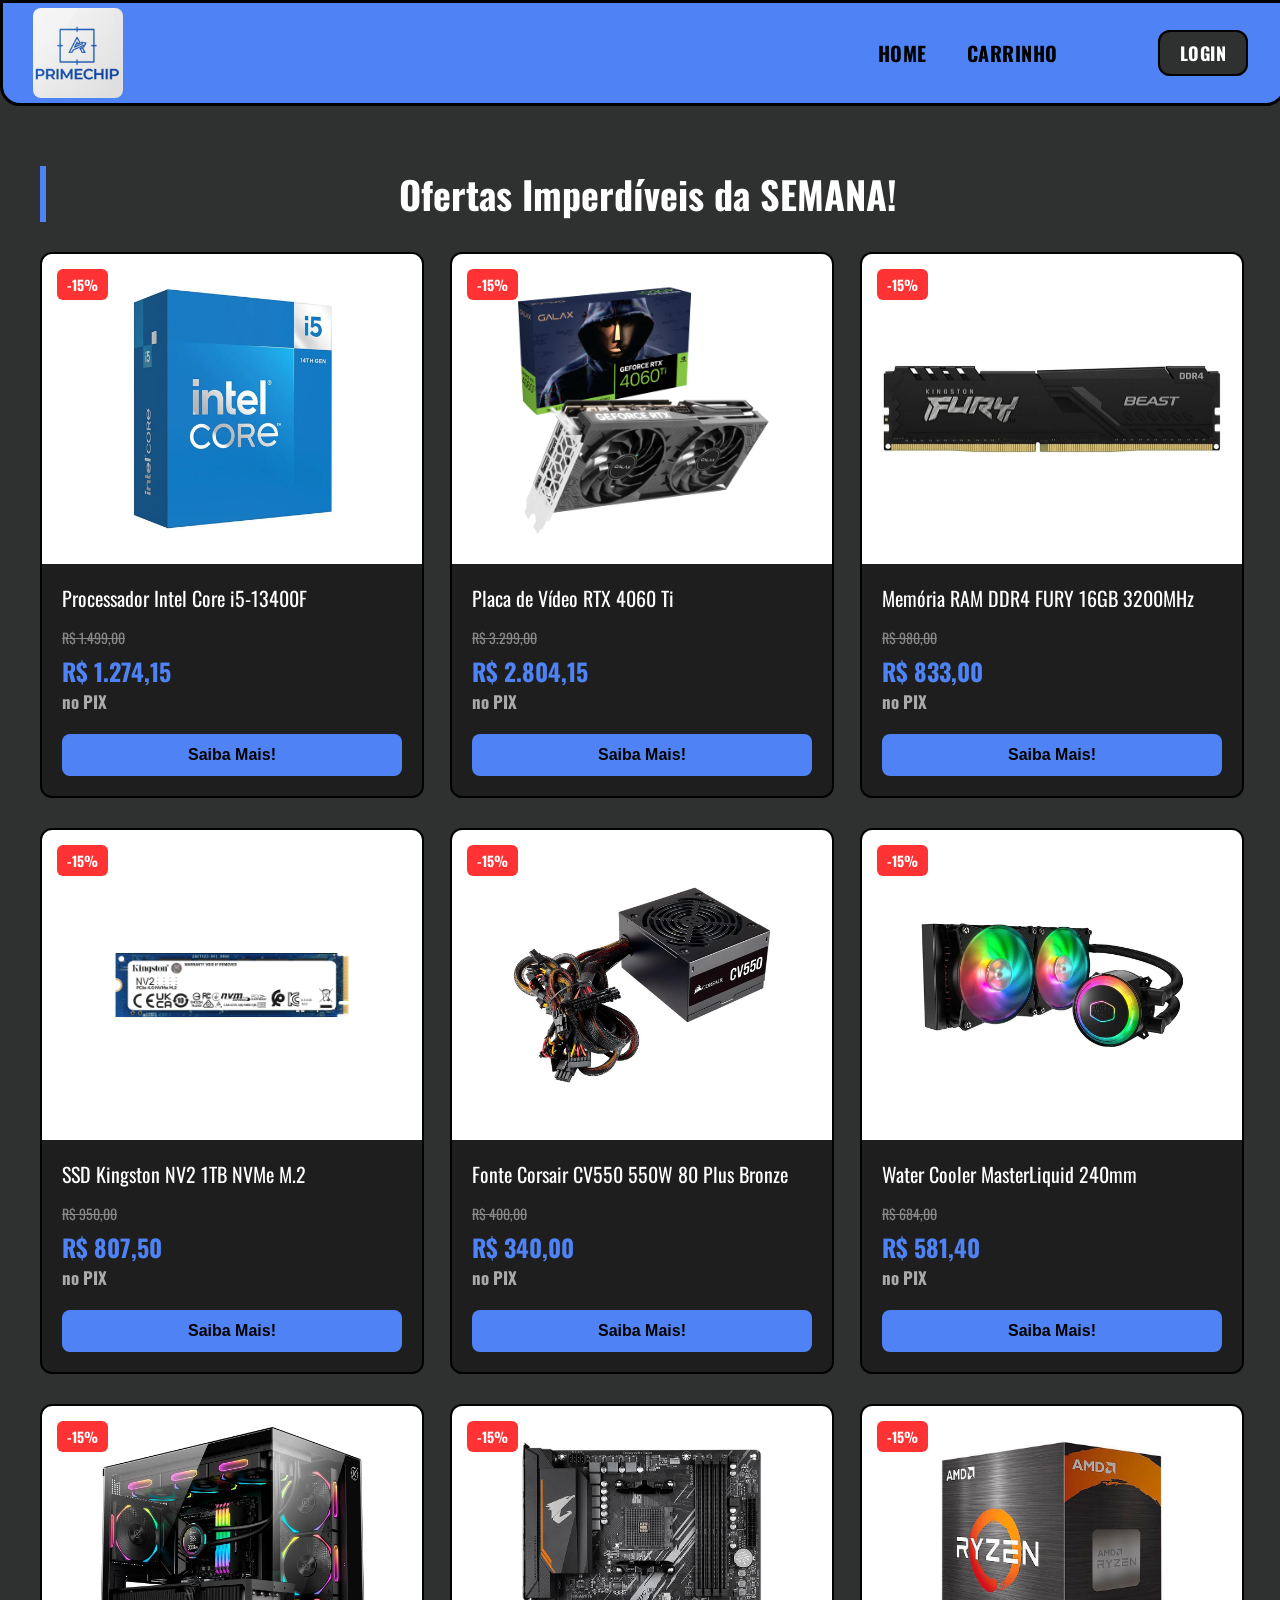
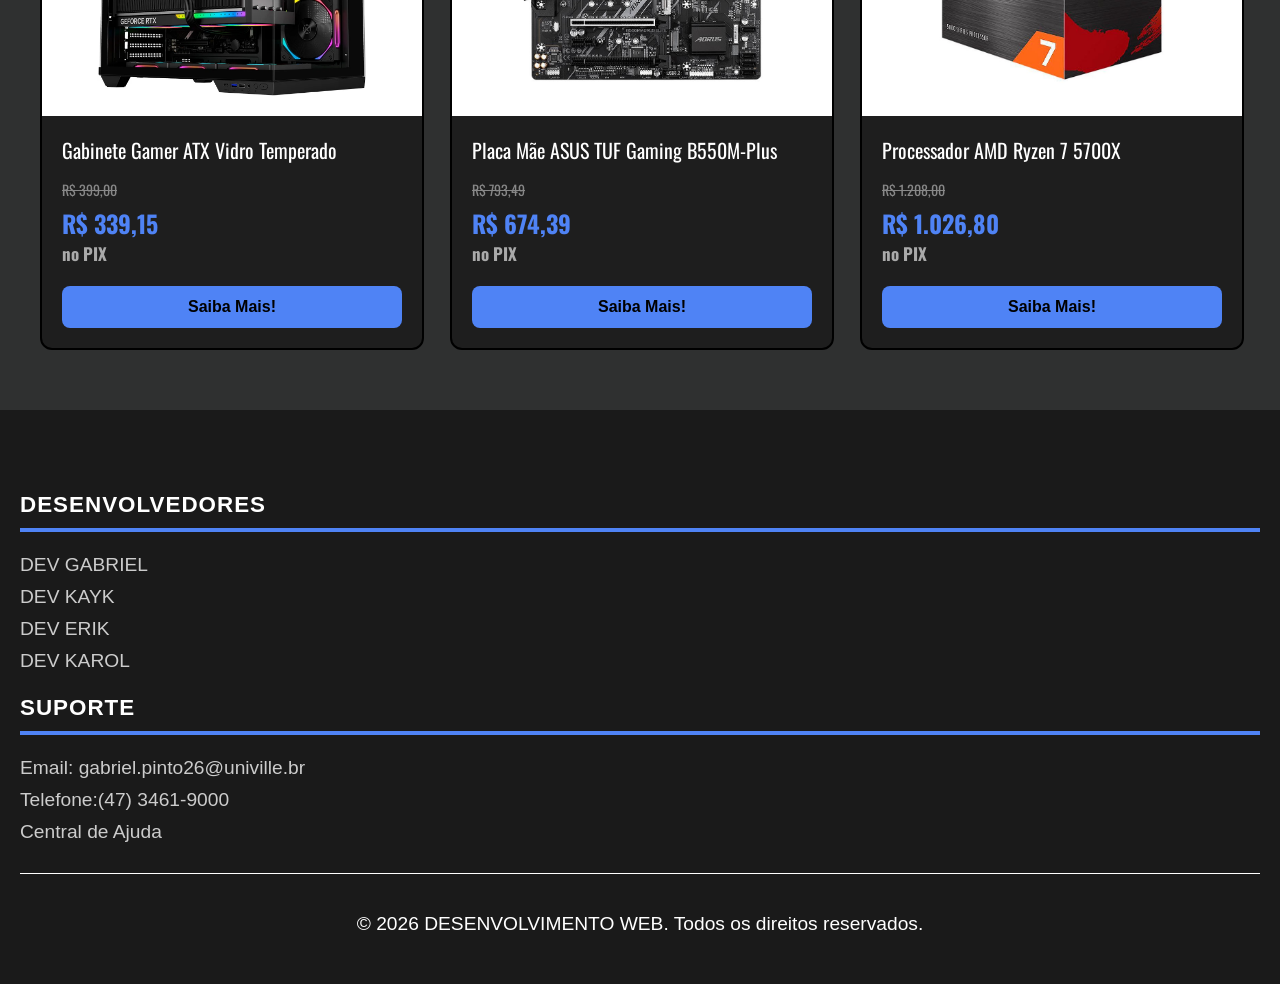
<file: index.html>
<!DOCTYPE html>
<html lang="PT-BR">
<head>
    <meta charset="UTF-8">
    <meta name="viewport" content="width=device-width, initial-scale=1.0">
    <link rel="stylesheet" href="trabalho.css"/>
    <link rel="shortcut icon" type="image/x-icon" href="./imagens/Prime.ico">
    <title>PrimeChip</title>
</head>

<body class="body">

    <!-- BARRA DE NAVEGAÇÃO -->
    <header class="menu-principal">
        <div class="logo">
            <img src="./imagens/Prime.png" alt="LOGO DA LOJA">
        </div>
        
    <!--PARA DEIXAR O MENU RESPONSIVO-->
    <input type="checkbox" id="menu-toggle" class="menu-checkbox">
    <label for="menu-toggle" class="menu-icone">
        <span></span>
        <span></span>
        <span></span>
    </label>

        <!-- LINKS DE ACESSO -->
        <nav class="links">
            <ul>
                <li><a href="./index.html">HOME</a></li>
                <li><a href="./carrinhoo.html">CARRINHO</a></li>
                <li class="botao-login"> <a href="./login.html">LOGIN</a></li>
            </ul>
        </nav>
    </header> 
    
    <!--meio do texto-->
    <main class="container-promocoes">

    <h2 class="titulo-secao">Ofertas Imperdíveis da SEMANA!</h2>

    <div class="grid-produtos">
        
        <div class="card-produto">
            <span class="badge-desconto">-15%</span>
            <div class="produto-imagem">
                <img src="./imagens/processador.png" alt="PROCESSADOR I5">
            </div>
            <div class="produto-info">
                <h3 class="produto-titulo">Processador Intel Core i5-13400F</h3>
                <p class="preco-antigo">R$ 1.499,00</p>
                <p class="preco-novo">R$ 1.274,15</p>
                <p class="preco-metodo">no PIX</p>
                <button class="btn-comprar"><a href="carrinhoo.html" class="btn-carrinho">Saiba Mais!</a></button>
            </div>
        </div>

        <div class="card-produto">
            <span class="badge-desconto">-15%</span>
            <div class="produto-imagem">
                <img src="./imagens/placa 4060ti.jpg" alt="PLACA DE VIDEO">
            </div>
            <div class="produto-info">
                <h3 class="produto-titulo">Placa de Vídeo RTX 4060 Ti</h3>
                <p class="preco-antigo">R$ 3.299,00</p>
                <p class="preco-novo">R$ 2.804,15</p>
                <p class="preco-metodo">no PIX</p>
                <button class="btn-comprar"><a href="carrinhoo.html" class="btn-carrinho">Saiba Mais!</a></button>
            </div>
        </div>

        <div class="card-produto">
            <span class="badge-desconto">-15%</span>
            <div class="produto-imagem">
                <img src="./imagens/memoria ran.jpg" alt="MEMORIA RAM">
            </div>
            <div class="produto-info">
                <h3 class="produto-titulo">Memória RAM DDR4 FURY 16GB 3200MHz</h3>
                <p class="preco-antigo">R$ 980,00</p>
                <p class="preco-novo">R$ 833,00</p>
                <p class="preco-metodo">no PIX</p>
                <button class="btn-comprar"><a href="carrinhoo.html" class="btn-carrinho">Saiba Mais!</a></button>
            </div>
        </div>

        <div class="card-produto">
            <span class="badge-desconto">-15%</span>
            <div class="produto-imagem">
                <img src="./imagens/memoria kingston.jpg" alt="MEMORIA KINKSTON">
            </div>
            <div class="produto-info">
                <h3 class="produto-titulo">SSD Kingston NV2 1TB NVMe M.2</h3>
                <p class="preco-antigo">R$ 950,00</p>
                <p class="preco-novo">R$ 807,50</p>
                <p class="preco-metodo">no PIX</p>
                <button class="btn-comprar"><a href="carrinhoo.html" class="btn-carrinho">Saiba Mais!</a></button>
            </div>
        </div>

        <div class="card-produto">
            <span class="badge-desconto">-15%</span>
            <div class="produto-imagem">
                <img src="./imagens/Fonte.png" alt="FONTE CORSAIR">
            </div>
            <div class="produto-info">
                <h3 class="produto-titulo">Fonte Corsair CV550 550W 80 Plus Bronze</h3>
                <p class="preco-antigo">R$ 400,00</p>
                <p class="preco-novo">R$ 340,00</p>
                <p class="preco-metodo">no PIX </p>
                <button class="btn-comprar"><a href="carrinhoo.html" class="btn-carrinho">Saiba Mais!</a></button>
            </div>
        </div>

        <div class="card-produto">
            <span class="badge-desconto">-15%</span>
            <div class="produto-imagem">
                <img src="./imagens/Water cooler.png" alt="WATER COOLER">
            </div>
            <div class="produto-info">
                <h3 class="produto-titulo">Water Cooler MasterLiquid 240mm</h3>
                <p class="preco-antigo">R$ 684,00</p>
                <p class="preco-novo">R$ 581,40</p>
                <p class="preco-metodo">no PIX </p>
                <button class="btn-comprar"><a href="carrinhoo.html" class="btn-carrinho">Saiba Mais!</a></button>
            </div>
        </div>

        <div class="card-produto">
            <span class="badge-desconto">-15%</span>
            <div class="produto-imagem">
                <img src="./imagens/Gabinete.PNG" alt="GABINETE TEMPERADO">
            </div>
            <div class="produto-info">
                <h3 class="produto-titulo">Gabinete Gamer ATX Vidro Temperado</h3>
                <p class="preco-antigo">R$ 399,00</p>
                <p class="preco-novo">R$ 339,15</p>
                <p class="preco-metodo">no PIX </p>
                <button class="btn-comprar"><a href="carrinhoo.html" class="btn-carrinho">Saiba Mais!</a></button>
            </div>
        </div>

        <div class="card-produto">
            <span class="badge-desconto">-15%</span>
            <div class="produto-imagem">
                <img src="./imagens/Placa Mae.png" alt="PLACA MAE ASUS">
            </div>
            <div class="produto-info">
                <h3 class="produto-titulo">Placa Mãe ASUS TUF Gaming B550M-Plus</h3>
                <p class="preco-antigo">R$ 793,49</p>
                <p class="preco-novo">R$ 674,39</p>
                <p class="preco-metodo">no PIX </p>
                <button class="btn-comprar"><a href="carrinhoo.html" class="btn-carrinho">Saiba Mais!</a></button>
            </div>
        </div>

        <div class="card-produto">
            <span class="badge-desconto">-15%</span>
            <div class="produto-imagem">
                <img src="./imagens/Amd ryzen.png" alt="AMD RYZEN">
            </div>
            <div class="produto-info">
                <h3 class="produto-titulo">Processador AMD Ryzen 7 5700X</h3>
                <p class="preco-antigo">R$ 1.208,00</p>
                <p class="preco-novo">R$ 1.026,80</p>
                <p class="preco-metodo">no PIX </p>
                <button class="btn-comprar"><a href="carrinhoo.html" class="btn-carrinho">Saiba Mais!</a></button>
            </div>
         </div>
    </div> 
    </main> 

    <!--Footer do Site-->
    <footer class="rodape">
        <div class="rodape-secao">

            <!--Seção dos membros da equipe-->
            <div class="rodape-secao">
                <h3>Desenvolvedores</h3>
                <ul>
                    <li><a href="https://github.com/GabrielAlexandrePinto" target="_blank">DEV GABRIEL</a></li>
                    <li><a href="https://github.com/kaykalv" target="_blank">DEV KAYK</a></li>
                    <li><a href="https://github.com/Erikzera99" target="_blank">DEV ERIK</a></li>
                    <li><a href="https://github.com/karolpmd20072-collab" target="_blank">DEV KAROL</a></li>
                </ul>
            </div>

            <!--Seção de Suporte-->
            <div class="rodape-secao">
                <h3>Suporte</h3>
                <ul>
                    <li>Email: <a href="mailto:gabriel.pinto26@univille.br">gabriel.pinto26@univille.br</a></li>
                    <li>Telefone:(47) 3461-9000</li>
                    <li><a href="imagens/obrigado.png">Central de Ajuda</a></li>
                </ul>
            </div>
        </div>

        <!--Direitos Autorais-->
        <div class="rodape-direitos">
            <p>&copy; 2026 DESENVOLVIMENTO WEB. Todos os direitos reservados.</p>
        </div>
    </footer>

</body>
</html>
</file>
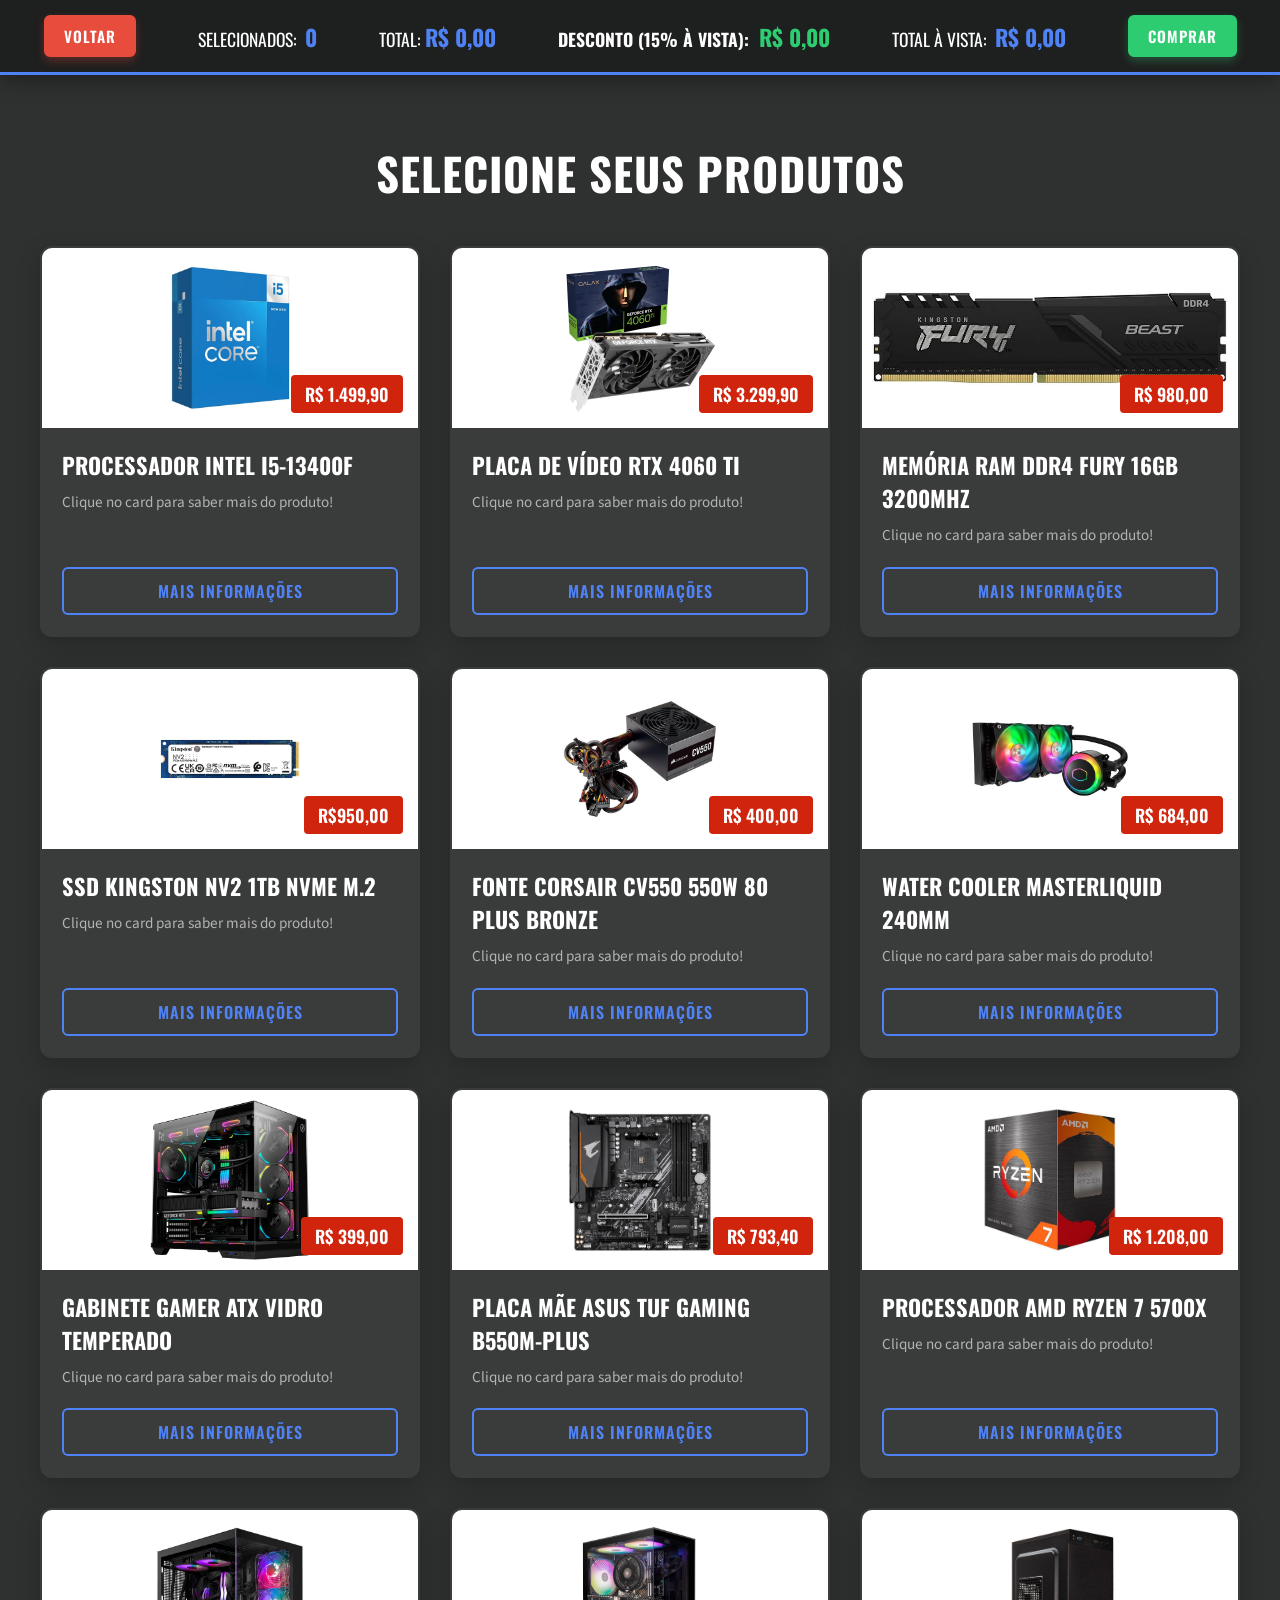
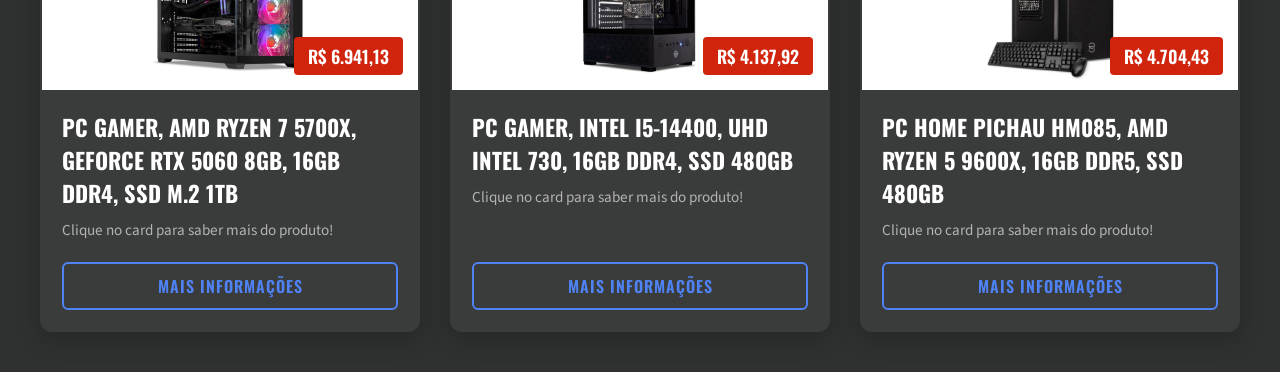
<file: carrinhoo.html>
<!DOCTYPE html>
<html lang="pt-BR">
<head>
    <meta charset="UTF-8">
    <meta name="viewport" content="width=device-width, initial-scale=1.0">
    <link rel="preconnect" href="https://fonts.googleapis.com">
    <link rel="preconnect" href="https://fonts.gstatic.com" crossorigin>
    <link href="https://fonts.googleapis.com/css2?family=Oswald:wght@400;600;700&family=Source+Sans+3:wght@400;600&display=swap" rel="stylesheet">
    <link rel="stylesheet" href="carrinhoo.css">
    <link rel="shortcut icon" type="image/x-icon" href="./imagens/Prime.ico">
      <title>PrimeChip - Carrinho </title>
</head>
<body>

    <!-- Painel de Resumo do Carrinho -->
<div class="cart-summary">
        <a href="index.html" class="btn-back-site">Voltar</a>
        <div class="summary-item">Selecionados: <span id="total-items">0</span></div>
        <div class="summary-item">Total:<span id="total-original">R$ 0,00</span></div>
        <div class="summary-item"><strong class="txt-desconto">Desconto (15% à vista): </strong><span id="total-discount" class="discount-value">R$ 0,00</span></div>
        <div class="summary-item">Total à Vista: <span id="total-cash">R$ 0,00</span></div>
        <button id="btn-finalizar-compra" class="btn-buy-site">Comprar</button>
    </div>

    <h1>Selecione seus Produtos</h1>

    <div class="grid-container">
        
        <div class="card" data-price="1499.00">
            <div class="card-image">
                <img src="./imagens/processador.png" alt="Foto do Produto 01" class="img-produto">

                <span class="card-price">R$ 1.499,90</span>
            </div>
            <div class="card-content">
                <h2 class="card-title">Processador Intel I5-13400F</h2>
                <p class="card-description">Clique no card para saber mais do produto!</p>
                <button class="btn-info">Mais Informações</button>
            </div>
        </div>

        <div class="card" data-price="3299.00">
            <div class="card-image">
             <img src="imagens/placa 4060ti.jpg" alt="Foto do Produto 2" class="img-produto">

                <span class="card-price">R$ 3.299,90</span>
            </div>
            <div class="card-content">
                <h2 class="card-title">Placa de Vídeo RTX 4060 TI</h2>
                <p class="card-description">Clique no card para saber mais do produto!</p>
                <button class="btn-info">Mais Informações</button>
            </div>
        </div>

        <div class="card" data-price="980.00">
            <div class="card-image">
            <img src="imagens/memoria ran.jpg" alt="Foto do Produto 3" class="img-produto">

                <span class="card-price">R$ 980,00</span>
            </div>
            <div class="card-content">
                <h2 class="card-title">Memória RAM DDR4 FURY 16GB 3200MHz</h2>
                <p class="card-description">Clique no card para saber mais do produto!</p>
                <button class="btn-info">Mais Informações</button>
            </div>
        </div>

        <div class="card" data-price="950.00">
            <div class="card-image">
               <img src="imagens/memoria kingston.jpg" alt="Foto do Produto 4" class="img-produto">

                <span class="card-price">R$950,00</span>
            </div>
            <div class="card-content">
                <h2 class="card-title">SSD Kingston NV2 1TB NVMe M.2</h2>
                <p class="card-description">Clique no card para saber mais do produto!</p>
                <button class="btn-info">Mais Informações</button>
            </div>
        </div>

        <div class="card" data-price=" 400.00">
            <div class="card-image">
               <img src="imagens/Fonte.png" alt="Foto do Produto 5" class="img-produto">

                <span class="card-price">R$ 400,00</span>
            </div>
            <div class="card-content">
                <h2 class="card-title">Fonte Corsair CV550 550W 80 Plus Bronze</h2>
                <p class="card-description">Clique no card para saber mais do produto!</p>
                <button class="btn-info">Mais Informações</button>
            </div>
        </div>

        <div class="card" data-price=" 684.00">
            <div class="card-image">
               <img src="imagens/Water cooler.png" alt="Foto do Produto 6" class="img-produto">

                <span class="card-price">R$ 684,00</span>
            </div>
            <div class="card-content">
                <h2 class="card-title">Water Cooler MasterLiquid 240mm</h2>
                <p class="card-description">Clique no card para saber mais do produto!</p>
                <button class="btn-info">Mais Informações</button>
            </div>
        </div>

        <div class="card" data-price="399.00">
            <div class="card-image">
                <img src="imagens/Gabinete.PNG" alt="Foto do Produto 7" class="img-produto">
                
                <span class="card-price">R$ 399,00</span>
            </div>
            <div class="card-content">
                <h2 class="card-title">Gabinete Gamer ATX Vidro Temperado</h2>
                <p class="card-description">Clique no card para saber mais do produto!</p>
                <button class="btn-info">Mais Informações</button>
            </div>
        </div>

        <div class="card" data-price="793.40">
            <div class="card-image">
                <img src="imagens/Placa Mae.png" alt="Foto do Produto 8" class="img-produto">

                <span class="card-price">R$ 793,40</span>
            </div>
            <div class="card-content">
                <h2 class="card-title">Placa Mãe ASUS TUF Gaming B550M-Plus</h2>
                <p class="card-description">Clique no card para saber mais do produto!</p>
                <button class="btn-info">Mais Informações</button>
            </div>
        </div>

        <div class="card" data-price="1208.00">
            <div class="card-image">
                <img src="imagens/Amd ryzen.png" alt="Foto do Produto 9" class="img-produto">

                <span class="card-price">R$ 1.208,00</span>
            </div>
            <div class="card-content">
                <h2 class="card-title">Processador AMD Ryzen 7 5700X</h2>
                <p class="card-description">Clique no card para saber mais do produto!</p>
                <button class="btn-info">Mais Informações</button>
            </div>
        </div>

        <div class="card" data-price="6941.00">
            <div class="card-image">
               <img src="imagens/Pc gamer 10.png" alt="Foto do Produto 10" class="img-produto">

                <span class="card-price">R$ 6.941,13</span>
            </div>
            <div class="card-content">
                <h2 class="card-title">PC Gamer, AMD Ryzen 7 5700X, GeForce RTX 5060 8GB, 16GB DDR4, SSD M.2 1TB</h2>
                <p class="card-description">Clique no card para saber mais do produto!</p>
                <button class="btn-info">Mais Informações</button>
            </div>
        </div>

        <div class="card" data-price="4137.92">
            <div class="card-image">
                <img src="imagens/Pc gamer 11.png" alt="Foto do Produto 11" class="img-produto">

                <span class="card-price">R$ 4.137,92</span>
            </div>
            <div class="card-content">
                <h2 class="card-title">PC Gamer, Intel i5-14400, UHD Intel 730, 16GB DDR4, SSD 480GB</h2>
                <p class="card-description">Clique no card para saber mais do produto!</p>
                <button class="btn-info">Mais Informações</button>
            </div>
        </div>

        <div class="card" data-price="4704,43">
            <div class="card-image">
                <img src="imagens/pc Home.png" alt="Foto do Produto 12" class="img-produto">

                <span class="card-price">R$ 4.704,43</span>
            </div>
            <div class="card-content">
                <h2 class="card-title">PC Home Pichau HM085, AMD Ryzen 5 9600X, 16GB DDR5, SSD 480GB</h2>
                <p class="card-description">Clique no card para saber mais do produto!</p>
                <button class="btn-info">Mais Informações</button>
            </div>
        </div>
    </div>

    <!-- Vinculando o arquivo JavaScript externo -->
    <script src="carinhoo.js"></script>
</body>
</html>
</file>
<file: trabalho.css>
/* Import de fonte */
@import url('https://fonts.googleapis.com/css2?family=Oswald:wght@400;700&display=swap');

html, body {
    width: 100%;
    overflow-x: hidden;
    margin: 0;
    padding: 0;
    box-sizing: border-box;
}

*, *:before, *:after {
    box-sizing: inherit !important;
}

.body {
    background-color: #2f3030;
    font-family: 'Oswald', sans-serif;
}

/* ================= HEADER / MENU PRINCIPAL ================= */

.menu-principal {
    width: 100%;
    height: 100px;
    background: #4f83f5;
    border: solid #000000 3px;
    border-bottom-left-radius: 20px;
    border-bottom-right-radius: 20px;
    display: flex;
    align-items: center; 
    justify-content: space-between; 
    position: relative;
    z-index: 10;
}

/* Ajustes da Imagem da Logo */
.logo img {
    height: 90px; 
    width: auto;
    margin-left: 30px;
    border-radius: 8px;
    display: block;
}

/* Barra de pesquisa celular */
.menu-checkbox {
      display: none;
}

.menu-icone {
      display: none;
      flex-direction: column;
      justify-content: space-between;
      width: 30px;
      height: 20px;
      margin-right: 20px;
      cursor: pointer;
}

.menu-icone span {
      display: block;
      height: 3px;
      width: 100%;
      background-color: #000000;
      border-radius: 3px;
}

/* Lista de links da navegação */
.links ul {
    list-style: none;
    padding: 0;
    margin: 0;
    margin-right: 35px;
    display: flex;
    align-items: center; 
    gap: 40px;
}

/* Estilização padrão de todos os links */
.links a {
    text-decoration: none;
    color: #000000;
    font-size: 20px;
    font-weight: bold;
    letter-spacing: 0.5px;
    transition: all 0.2s;
}

.links a:hover {
    color: #ffffff;
}

/* --- DESTAQUE DO BOTAO LOGIN --- */
.links .botao-login {
    margin-left: 60px; 
}

.links .botao-login a {
    background-color: #2f3030; 
    color: #ffffff;            
    padding: 8px 20px;         
    border-radius: 12px;       
    border: 2px solid #000000;
    font-size: 18px;
}

.links .botao-login a:hover {
    background-color: #ffffff;
    color: #2f3030;
    border-color: #ffffff;
}

/* ================= SEÇÃO DE PROMOÇÕES ================= */

.container-promocoes {
    max-width: 1200px;
    margin: 60px auto;
    padding: 0 20px;
    box-sizing: border-box;
}

.titulo-secao {
    color: #ffffff;
    font-size: 38px;
    margin-bottom: 30px;
    border-left: 6px solid #4f83f5;
    padding-left: 10px;
    text-align: center; 
    animation: pulsar 2s ease-in-out infinite;
}

@keyframes pulsar {
    0% {
transform: scale(1);
        text-shadow: 0 0 0 rgba(79, 131, 245, 0);
    }
    50% {
        transform: scale(1.03);
        color: #ffffff;
        text-shadow: 0 0 15px rgba(79, 131, 245, 0.7); 
    }
    100% {
        transform: scale(1);
        text-shadow: 0 0 0 rgba(79, 131, 245, 0); /* Sem sombra */
    }
}

/* GRADE DE PRODUTOS*/
.grid-produtos {
    display: grid !important; 
    grid-template-columns: repeat(auto-fit, minmax(300px, 1fr)); 
    gap: 30px !important;
    align-items: start;
    width: 100%;
    max-width: 100%;
    padding: 0;
    margin: 0 auto;
    box-sizing: border-box;
}

/* O Card Individual */
.card-produto {
    background-color: #1e1e1e;
    border: 2px solid #000000;
    border-radius: 12px;
    overflow: hidden;
    position: relative;
    display: flex;
    flex-direction: column;
    justify-content: space-between;
    box-sizing: border-box; 
    transition: transform 0.3s ease, box-shadow 0.3s ease;
    width: 100%; 
}

/* Efeito de hover (passar o mouse) no card */
.card-produto:hover {
    transform: translateY(-5px);
    box-shadow: 0 10px 20px rgba(79, 131, 245, 0.3);
}

/* Etiqueta de Desconto */
.badge-desconto {
    position: absolute;
    top: 15px;
    left: 15px;
    background-color: #ff3333;
    color: white;
    padding: 5px 10px;
    font-weight: bold;
    font-size: 14px;
    border-radius: 6px;
    z-index: 2;
}

/* Área da Imagem */
.produto-imagem {
    background-color: #ffffff;
    padding: 20px;
    display: flex;
    justify-content: center;
    align-items: center;
    height: 270px;
    box-sizing: border-box;
}

.produto-imagem img {
    max-width: 100%;
    max-height: 100%;
    object-fit: contain;
}

/* Informações do Produto */
.produto-info {
    padding: 20px;
    color: #ffffff;
    display: flex;
    flex-direction: column;
    flex-grow: 1;
}

.produto-titulo {
    font-size: 20px;
    margin: 0 0 15px 0;
    font-weight: normal;
    line-height: 1.4;
    display: -webkit-box;
    -webkit-line-clamp: 2;
    -webkit-box-orient: vertical;
    overflow: hidden;        
    text-overflow: ellipsis; 
}

/* Preços */
.preco-antigo {
    color: #888888;
    text-decoration: line-through;
    margin: 0;
    font-size: 14px;
}

.preco-novo {
    color: #4f83f5;
    font-size: 24px;
    font-weight: bold;
    margin: 5px 0 0 0;
}

.preco-metodo {
    color: #aaaaaa;
    font-size: 17px;
    font-weight: bold;
    margin: 0 0 20px 0;
}

/* Botão de Comprar */
.btn-comprar {
    background-color: #4f83f5;
    color: #000000;
    border: none;
    padding: 12px;
    font-size: 16px;
    font-weight: bold;
    border-radius: 8px;
    cursor: pointer;
    transition: background-color 0.2s;
    margin-top: auto;
}

.btn-comprar:hover {
    background-color: #ffffff;
    color: #4f83f5;
}

.btn-carrinho {
    text-decoration: none;
    color: inherit;        
    display: block;        
    width: 100%;
    height: 100%;
}

/*FOOTER*/

/*Estilo geral rodape*/
.rodape {
    background-color: #1a1a1a;
    color: #ffffff;
    padding: 60px 20px 30px 20px;
    font-family:Arial, sans-serif;
}

/* Container para distribuir o conteudo*/
.rodape-conteudo {
    display:flex ;
    flex-wrap: wrap;
    justify-content: space-around;
    max-width: 1200px;
    margin: 0 auto;
    gap: 40px;
}

/* bloco de informação*/
.rodape-secao {
    flex: 1;
    min-width: 250px;
}

.rodape-secao h3 {
    border-bottom: 4px solid #4f83f5;
    padding-bottom: 10px;
    margin-bottom: 22px;
    font-size: 1.4rem;
    text-transform: uppercase;
    letter-spacing: 1px;
}

.rodape-secao ul {
    list-style: none;
    padding: 0;
    margin: 0;
}

.rodape-secao ul li {
    margin-bottom: 10px;
    color: #ccc;
    font-size: 1.2rem;
}

/*links*/
.rodape-secao a {
    color: #ccc ;
    text-decoration: none;
    transition: color 0.3s ease;
    font-size: 1.2rem;
}

.rodape-secao a:hover {
    color: #4f83f5;
    padding-left: 5px;
}

/*Barra Direitos autorais*/
.rodape-direitos {
    text-align: center;
    border-top: 1px solid #ffffff;
    margin-top: 30px;
    padding-top: 20px;
    font-size: 1.2rem;
    color: #ffffff;
}

/* ================= REGRA DE RESPONSIVIDADE (MEDIA QUERY) MAIN ================= */

@media (max-width: 768px) {
    
    /* Mostra o ícone de 3 barrinhas */
    .menu-icone {
        display: flex;
    }

    /* Transforma a lista de links em um menu vertical suspenso */
    .links {
        display: none; 
        position: absolute;
        top: 94px; 
        left: 0;
        width: 100%;
        background-color: #4f83f5;
        border: solid #000000 3px;
        border-radius: 0 0 20px 20px;
        padding: 20px 0;
        box-sizing: border-box;
        z-index: 99;
    }

    /* Alinha os links um embaixo do outro no celular */
    .links ul {
        flex-direction: column;
        width: 100%;
        margin: 0;
        gap: 20px;
    }

    .links .botao-login {
        margin-left: 0; 
    }

    /*Quando o checkbox for marcado, exibe o menu (.links) */
    .menu-checkbox:checked ~ .links {
        display: block;
    }
}

/* REGRAS RESPONIVIDADE (FOOTER)    */
@media (max-width: 600px) {
  .rodape-conteudo {
    flex-direction: column;
    text-align: center;
  }
  
  .rodape-secao h3 {
    display: inline-block;
  }
}
</file>
<file: carrinhoo.css>
* {
    margin: 0;
    padding: 0;
        box-sizing: border-box;
        }

        body {
            background-color: #2f3030;
            color: #ffffff;
            min-height: 100vh;
            display: flex;
            flex-direction: column;
            align-items: center;
            padding: 140px 20px 40px 20px; /* Aumentado o topo por causa da barra fixa */
            font-family: 'Source Sans 3', sans-serif; 
        }

        h1 {
            font-family: 'Oswald', sans-serif;
            text-transform: uppercase;
            letter-spacing: 1px;
            margin-bottom: 40px;
            text-align: center;
            font-size: 2.8rem;
            color: #ffffff;
        }

        /* --- Barra de Resumo Fixa --- */
        .cart-summary {
            position: fixed;
            top: 0;
            left: 0;
            width: 100%;
            background-color: #1e1f1f;
            box-shadow: 0 4px 20px rgba(0,0,0,0.4);
            z-index: 1000;
            padding: 15px 20px;
            display: flex;
            justify-content: space-around;
            align-items: center;
            flex-wrap: wrap;
            gap: 15px;
            border-bottom: 3px solid #4f83f5;
        }

        .summary-item {
            font-family: 'Oswald', sans-serif;
            font-size: 1.1rem;
            text-transform: uppercase;
        }

        .summary-item span {
            color: #4f83f5;
            font-size: 1.4rem;
            font-weight: 700;
            margin-left: 5px;
        }

        /* --- Botão Voltar ao Site Principal --- */
        .btn-back-site {
            font-family: 'Oswald', sans-serif;
            text-transform: uppercase;
            letter-spacing: 1px;
            font-size: 0.95rem;
            font-weight: 600;
            color: #ffffff;
            background-color: #e74c3c;
            border: 2px solid #e74c3c;
            padding: 8px 18px;
            border-radius: 6px;
            text-decoration: none; 
            display: inline-flex;
            align-items: center;
            justify-content: center;
            transition: all 0.3s ease;
            cursor: pointer;
            box-shadow: 0 4px 10px rgba(231, 76, 60, 0.3);
        }

        /* Efeito de Hover (Passar o mouse) */
        .btn-back-site:hover {
            background-color: #c0392b; 
            border-color: #c0392b;
            transform: translateY(-2px);
            box-shadow: 0 6px 15px rgba(231, 76, 60, 0.5);
        }

        /* Efeito ao clicar */
        .btn-back-site:active {
            transform: translateY(0);
        }

        /* --- Botão Comprar no Site Principal --- */
        .btn-buy-site {
            font-family: 'Oswald', sans-serif;
            text-transform: uppercase;
            letter-spacing: 1px;
            font-size: 0.95rem;
            font-weight: 600;
            color: #ffffff;
            background-color: #2ecc71; /* Verde para destacar a ação de compra */
            border: 2px solid #2ecc71;
            padding: 8px 18px;
            border-radius: 6px;
            display: inline-flex;
            align-items: center;
            justify-content: center;
            transition: all 0.3s ease;
            cursor: pointer;
            box-shadow: 0 4px 10px rgba(46, 204, 113, 0.3);
        }

        /* Efeito de Hover no botão de comprar */
        .btn-buy-site:hover {
    background-color: #27ae60; 
    border-color: #27ae60;
    transform: translateY(-2px);
    box-shadow: 0 6px 15px rgba(46, 204, 113, 0.5);
        }

        .btn-buy-site:active {
            transform: translateY(0);
        }

        .summary-item .discount-value {
            color: #2ecc71; /* Verde para destacar o desconto */
        }

        /* --- Container dos Cards --- */
        .grid-container {
            display: grid;
            grid-template-columns: repeat(auto-fit, minmax(280px, 1fr));
            gap: 30px;
            width: 100%;
            max-width: 1200px;
            justify-content: center;
        }

        /* --- Estilização dos Cards --- */
        .card {
            background-color: #3a3b3b;
            border-radius: 12px;
            overflow: hidden;
            box-shadow: 0 8px 24px rgba(0, 0, 0, 0.2);
            transition: all 0.3s ease;
            display: flex;
            flex-direction: column;
            cursor: pointer;
            border: 2px solid transparent;
            position: relative;
        }

        .card:hover {
            transform: translateY(-5px);
            box-shadow: 0 12px 30px rgba(79, 131, 245, 0.15);
        }

        /* Estado quando o Card estiver selecionado */
        .card.selected {
            border-color: #4f83f5;
            background-color: #414343;
            box-shadow: 0 12px 30px rgba(79, 131, 245, 0.3);
        }

        /* Checkbox visual para indicar seleção */
        .card::after {
            content: '✓';
            position: absolute;
            top: 15px;
            left: 15px;
            width: 25px;
            height: 25px;
            background-color: #4f83f5;
            color: white;
            border-radius: 50%;
            display: flex;
            align-items: center;
            justify-content: center;
            font-weight: bold;
            opacity: 0;
            transition: opacity 0.2s ease;
            z-index: 10;
        }

        .card.selected::after {
            opacity: 1;
        }

        .card-image {
        height: 180px;
        background-color: #ffffff;
        position: relative;
        overflow: hidden; 
        display: flex ;
        align-items: center ;
        justify-content: center;
        padding: 10px;
        }

        .img-produto {
        width: 100%;
        height: 100%;
        object-fit: contain; 
        display: block; 
        }

        .card-price {
            position: absolute;
            bottom: 15px;
            right: 15px;
            background-color: #d1240d;
            color: #fff;
            padding: 6px 14px;
            border-radius: 4px;
            font-family: 'Oswald', sans-serif;
            font-weight: 600;
            font-size: 1.1rem;
        }

        .card-content {
            padding: 20px;
            display: flex;
            flex-direction: column;
            flex-grow: 1;
        }

        .card-title {
            font-family: 'Oswald', sans-serif;
            text-transform: uppercase;
            font-size: 1.4rem;
            margin-bottom: 10px;
        }

        .card-description {
            font-size: 0.95rem;
            color: #b3b3b3;
            line-height: 1.5;
            margin-bottom: 20px;
            flex-grow: 1;
        }

        .btn-info {
            font-family: 'Oswald', sans-serif;
            text-transform: uppercase;
            letter-spacing: 1px;
            background-color: transparent;
            color: #4f83f5;
            border: 2px solid #4f83f5;
            padding: 10px 20px;
            border-radius: 6px;
            font-weight: 600;
            cursor: pointer;
            transition: all 0.3s ease;
            text-align: center;
            font-size: 1rem;
        }

        .btn-info:hover {
            background-color: #4f83f5;
            color: #ffffff;
        }

/* ================= REGRAS DE RESPONSIVIDADE (MEDIA QUERIES) ================= */

/*RESPOSIVIDADE */
@media (max-width: 768px) {
    body { 
        padding-top: 130px !important; 
    }
    
    .cart-summary { 
        display: flex !important;
        flex-direction: row !important;
        justify-content: space-between !important;
        align-items: center !important;
        gap: 6px !important;
        padding: 10px 8px !important;
    }

    /* Ajuste fino nos botões nas extremidades */
    .btn-back-site, .btn-buy-site {
        width: auto !important;
        min-width: 65px !important;
        padding: 8px 8px !important;
        font-size: 0.8rem !important;
    }

    /* Compactação dos textos financeiros */
    .summary-item {
        font-size: 0.75rem !important;
        display: flex !important;
        flex-direction: column !important; 
        align-items: center !important;
        white-space: nowrap !important;
    }

    .summary-item span {
        font-size: 0.85rem !important;
        margin-left: 0 !important;
    }

    /* Remove o texto comprido apenas nos telemóveis para dar espaço total */
    .txt-desconto {
        display: none !important;
    }

    /* Adiciona uma abreviação curta no lugar do texto removido */
    .discount-value::before {
        content: "Desconto: " !important;
        font-size: 0.75rem !important;
        color: #b3b3b3 !important;
        display: block !important;
        text-align: center !important;
    }
}
</file>
